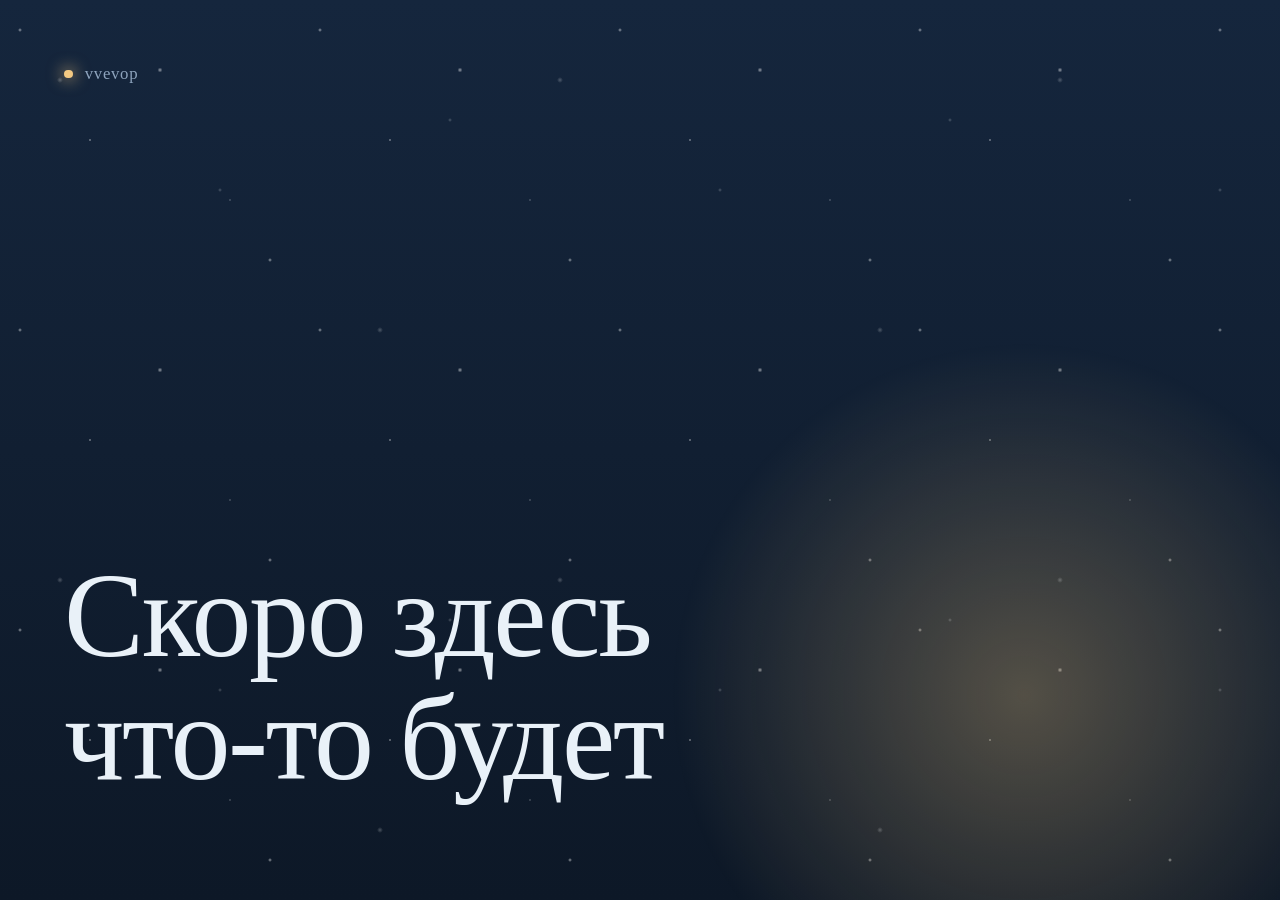
<file: wait.html>
<!DOCTYPE html>
<html lang="ru">
<head>
    <meta charset="UTF-8">
    <meta name="viewport" content="width=device-width, initial-scale=1">
    <title>vvevop</title>
    <link rel="stylesheet" href="theme.css">
    <link rel="stylesheet" href="wait.css">
    <link rel="icon" type="image/svg" href="panda.svg">
</head>
<body>
    <div class="glow" aria-hidden="true"></div>
    <p class="brand">vvevop</p>
    <main>
        <h1>Скоро здесь что-то будет</h1>
    </main>
</body>
</html>
</file>
<file: theme.css>
:root {
    --night: #0d1827;
    --deep: #15263d;
    --frost: #e9f1f8;
    --mist: #8ea4bd;
    --lamp: #f3c982;
    --lamp-rgb: 243, 201, 130;
}
</file>
<file: wait.css>
:root {
    --night: #0d1827;
    --deep: #15263d;
    --frost: #e9f1f8;
    --mist: #8ea4bd;
    --lamp: #f3c982;
    color-scheme: dark;
}

* {
    box-sizing: border-box;
    margin: 0;
}

html {
    height: 100%;
}

body {
    min-height: 100%;
    min-height: 100svh;
    display: grid;
    grid-template-rows: auto 1fr;
    padding: clamp(1.5rem, 5vw, 4rem);
    overflow: hidden;
    position: relative;
    background: linear-gradient(180deg, var(--deep), var(--night));
    color: var(--frost);
    font-family: "Iowan Old Style", "Palatino Linotype", Palatino, Georgia, serif;
}

/* Снег: два слоя, медленно падают с разной скоростью */
body::before,
body::after {
    content: "";
    position: fixed;
    inset: 0;
    pointer-events: none;
}

body::before {
    background-image:
        radial-gradient(2px 2px at 20px 30px, #fff, transparent),
        radial-gradient(1.5px 1.5px at 90px 140px, #fff, transparent),
        radial-gradient(2.5px 2.5px at 160px 70px, #fff, transparent),
        radial-gradient(1px 1px at 230px 200px, #fff, transparent),
        radial-gradient(2px 2px at 270px 260px, #fff, transparent);
    background-size: 300px 300px;
    opacity: 0.55;
    animation: fall 28s linear infinite;
}

body::after {
    background-image:
        radial-gradient(3px 3px at 60px 80px, #fff, transparent),
        radial-gradient(2px 2px at 220px 190px, #fff, transparent),
        radial-gradient(3px 3px at 380px 330px, #fff, transparent),
        radial-gradient(2px 2px at 450px 120px, #fff, transparent);
    background-size: 500px 500px;
    opacity: 0.25;
    animation: fall 52s linear infinite;
}

@keyframes fall {
    to { background-position: 0 300px; }
}

body::after {
    animation-name: fall-large;
}

@keyframes fall-large {
    to { background-position: 0 500px; }
}

/* Тёплый свет из «окна» в углу: единственный яркий акцент */
.glow {
    position: fixed;
    right: -10vmax;
    bottom: -14vmax;
    width: 60vmax;
    height: 60vmax;
    border-radius: 50%;
    background: radial-gradient(circle, rgba(243, 201, 130, 0.30), rgba(243, 201, 130, 0) 65%);
    pointer-events: none;
    animation: breathe 9s ease-in-out infinite;
}

@keyframes breathe {
    50% { opacity: 0.6; transform: scale(1.06); }
}

.brand {
    position: relative;
    z-index: 1;
    display: flex;
    align-items: center;
    gap: 0.75rem;
    color: var(--mist);
    font-size: 1.05rem;
    letter-spacing: 0.04em;
}

.brand::before {
    content: "";
    width: 0.55rem;
    height: 0.55rem;
    border-radius: 50%;
    background: var(--lamp);
    box-shadow: 0 0 0.9rem 0.15rem rgba(243, 201, 130, 0.6);
}

main {
    position: relative;
    z-index: 1;
    align-self: end;
    padding-bottom: clamp(0.5rem, 4vh, 3rem);
}

h1 {
    max-width: 14ch;
    font-size: clamp(2.7rem, 9.5vw, 7.5rem);
    font-weight: 400;
    line-height: 1.02;
    letter-spacing: -0.02em;
    text-wrap: balance;
}

@media (prefers-reduced-motion: reduce) {
    body::before,
    body::after,
    .glow {
        animation: none;
    }
}
</file>
